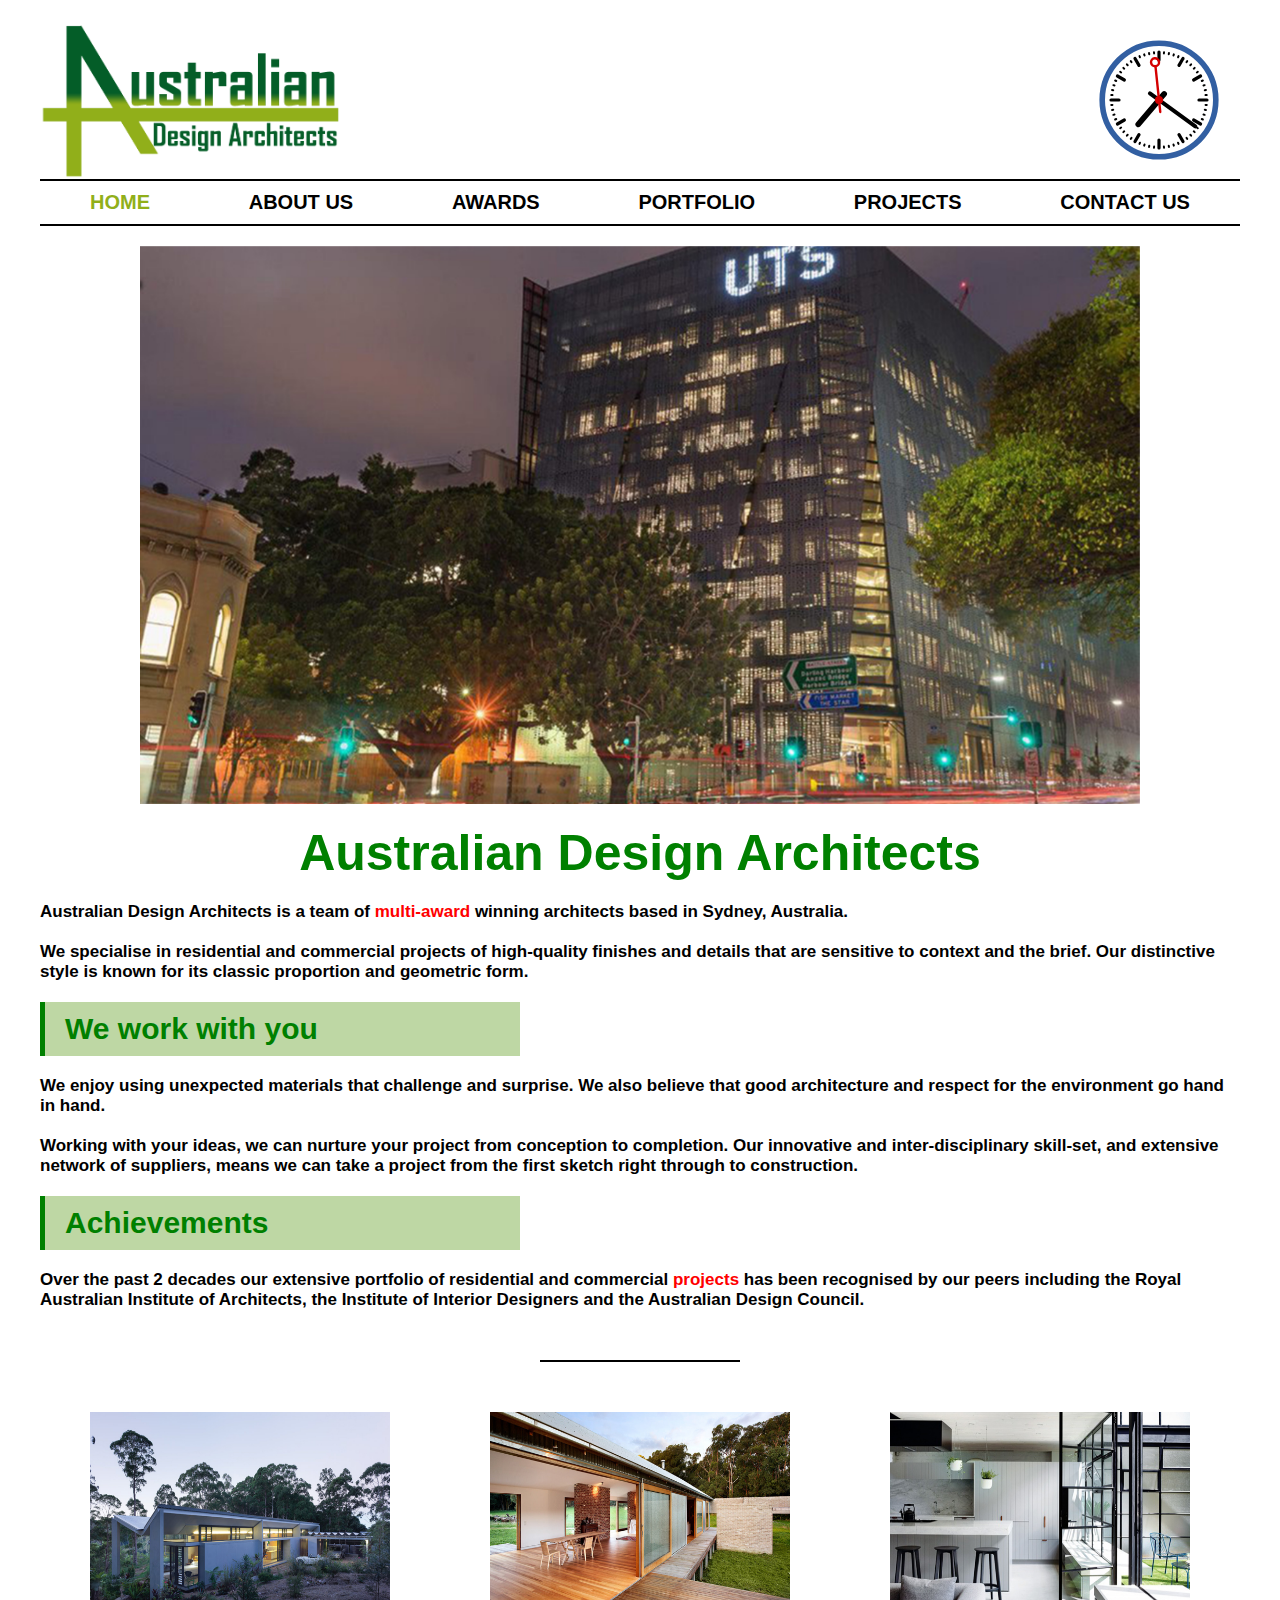
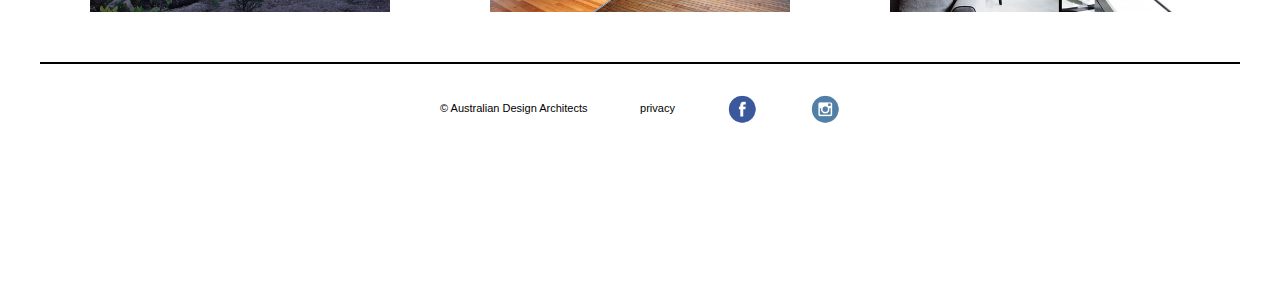
<file: index.html>
﻿<!doctype html>

<html lang="en">

<head>
  <meta charset="utf-8">

  <title>     ADA-Australian design architects      </title>
  
  <meta name="author" content="      Vilaphon Bannavong ker.kasao@gmail.com      ">

  <link rel="stylesheet" href="ada.css">

  
  <meta name="viewport" content="width=device-width, initial-scale=1">

  <!--[if lt IE 9]>
  <script src="http://html5shiv.googlecode.com/svn/trunk/html5.js"></script>
  <![endif]-->
  <script src="http://code.jquery.com/jquery-1.9.1.js"></script>
<script src="js/responsiveslides.min.js"></script>
<script>
$(function() {
$(".rslides").responsiveSlides();
});
$(function() {
  $("a[href=#menu-expand]").click(function(e) {
      $(".menu").toggleClass("menu-open");
      e.preventDefault();
  });
});

</script>


</head>


<body id="home">
<div id="wrapper">
<div id="inner-wrapper">

<header>
<a href="index.html"><img id="one" src="images/ada_new_logo.png" alt="ada_new_logo." width="300" height="180"></a> 
<canvas id="canvas" width="150" height="150"></canvas>
</header>

<div id="responsive-menu">
<div class="menu-icon">
<a href="#menu-expand"><img src="images/menu_icon.png" width="25" height="25" alt="Responsive Menu icon"/></a>
 </div>
<nav class="menu">
<ul>
<li><a href="index.html" id="current-page">HOME</a></li>
<li><a href="about_us.html">ABOUT US</a></li>
<li><a href="awards.html">AWARDS</a></li>
<li><a href="Portfolio.html">PORTFOLIO</a></li>
<li><a href="projects.html">PROJECTS</a></li>
<li><a href="Contact_Us.html">CONTACT US</a></li>
</ul>
</nav>

<main>
<figure id="image-slideshow">
<ul class="rslides"> 

<li><img src="images/uts.jpg" width="1000" height="563" alt="uts"></li> 

<li><img src=" images/old_bluiding.jpg" width="1000" height="563" alt="old_bluiding"></li> 

<li><img src=" images/darling.jpg" width="1000" height="563" alt="darling"></li>

<li><img src=" images/Saint-Paul-Cathedral_web--ready.jpg" width="1000" height="563" alt="Saint_Paul"></li>
</ul>
</figure>

<section>
<h1>Australian Design Architects</h1>

<p>Australian Design Architects is a team of <a href="awards.html">multi-award</a> winning architects based in Sydney, Australia.</p>

<p>We specialise in residential and commercial projects of high-quality finishes and details that are sensitive to context and the brief. Our distinctive style is known for its classic proportion and geometric form. </p>
<h2>We work with you</h2>
<p>We enjoy using unexpected materials that challenge and surprise. We also believe that good architecture and respect for the environment go hand in hand. </p>

<p>Working with your ideas, we can nurture your project from conception to completion. Our innovative and inter-disciplinary skill-set, and extensive network of suppliers, means we can take a project from the first sketch right through to construction. </p>

<h2>Achievements</h2>
<p>Over the past 2 decades our extensive portfolio of residential and commercial <a href="projects.html">projects</a> has been recognised by our peers including the Royal Australian Institute of Architects, the Institute of Interior Designers and the Australian Design Council. </p>



</section>
<hr>
<div id="img">
<ul>

<li><a href="about_us.html"><img  src="images/one_web_ready.jpg" alt="about_us." width="300" height="200"> </a></li>
<li><a href="awards.html"><img  src="images/two_web_ready.jpg" alt="awards" width="300" height="200"></a></li>
<li><a href="projects.html"><img  src="images/three_web_ready.jpg" alt="projects" width="300" height="200"> </a></li>

</ul>
</div>

</main>

<footer>
<ul>
<li>&copy; Australian Design Architects</li>
<li><a href="privacy.html">privacy</a></li>
<li><a href="www.facebook.com"><img src="images/facebook.png" alt="facebook" width="30" height="30"></a></li>
<li><a href="www.facebook.com"><img src="images/instagram.png" alt="facebook" width="30" height="30"></a></li>
</ul>
<canvas id="canvas" width="150" height="150"></canvas>
</footer>
<script src="js/js.js"></script>
</div>
</div>
</body>
</html>
</file>
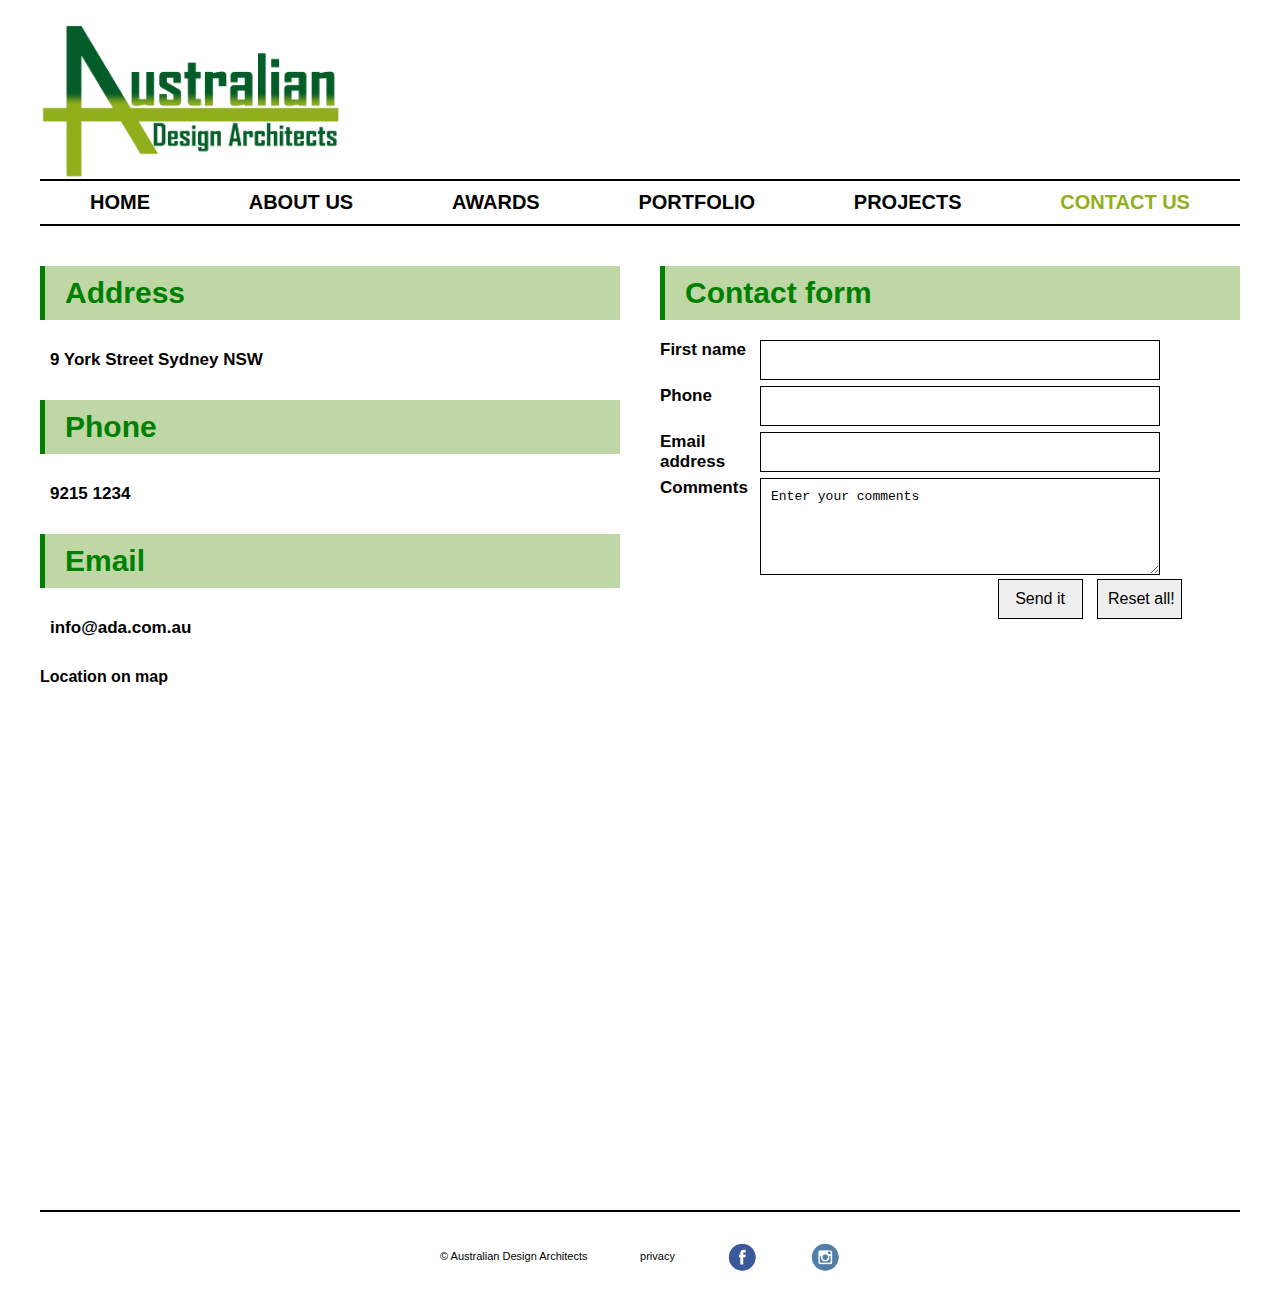
<file: Contact_Us.html>
﻿<!doctype html>

<html lang="en">

<head>
  <meta charset="utf-8">

  <title>     ADA-Australian design architects     </title>
  
  <meta name="author" content="Vilaphon Bannavong ker.kasao@gmail.com ">

  <link rel="stylesheet" href="ada.css">

  
  <meta name="viewport" content="width=device-width, initial-scale=1">

  
</head>


<body id="contact">
<div id="wrapper">

<header>
<a href="index.html"><img id="one" src="images/ada_new_logo.png" alt="ada_new_logo." width="300" height="180"></a>
</header>

<nav>
<ul>
<li><a href="index.html">HOME</a></li>
<li><a href="about_us.html">ABOUT US</a></li>
<li><a href="awards.html">AWARDS</a></li>
<li><a href="Portfolio.html">PORTFOLIO</a></li>
<li><a href="projects.html">PROJECTS</a></li>
<li><a href="Contact_Us.html" id="current-page">CONTACT US</a></li>
</ul>
</nav>

<main>
<section>
<H2>Address</h2>
<p>9 York Street Sydney NSW</p>
<H2>Phone</h2>
<p>9215 1234</p>
<H2>Email</h2>
<p>info@ada.com.au</p>



    <h3>Location on map</h3>
   
 <iframe src="https://www.google.com/maps/embed?pb=!1m18!1m12!1m3!1d13250.918209717638!2d151.19732252932903!3d-33.87086010899403!2m3!1f0!2f0!3f0!3m2!1i1024!2i768!4f13.1!3m3!1m2!1s0x6b12ae4124333c4b%3A0xacc0faaf9219d35c!2s9+York+St%2C+Sydney+NSW+2000!5e0!3m2!1sen!2sau!4v1508991019798" width="600" height="450" frameborder="0" style="border:0" allowfullscreen></iframe>
<!--google provided code and doesn't validate-->
    
</section>
<section>
<h2>Contact form</h2>
<form onsubmit="return submitIt(this)" action="#" id="myform">
<label>First name</label><input name="first_name" type="text" size="30" maxlength="40" >
<label>Phone</label> <input name="phone" type="text" size="30" maxlength="40"  >
<label>Email address</label><input type="text" name="emailAddr"size="30" maxlength="40"> 
<label>Comments</label>
 <textarea name="comments" cols="30" rows="5">Enter your comments</textarea>
 <div class="together">
<input class="button" type="submit" value="Send it" name="submit">
<input class="button" type="reset" value="Reset all!">
</div>
</form>

</section>
</main>

<footer>
<ul>
<li>&copy; Australian Design Architects</li>
<li><a href="privacy.html">privacy</a></li>
<li><a href="www.facebook.com"><img src="images/facebook.png" alt="facebook" width="30" height="30"></a></li>
<li><a href="www.facebook.com"><img src="images/instagram.png" alt="facebook" width="30" height="30"></a></li>
</ul>
</footer>
<script src="js/js.js"></script>

</div>
</body>
</html>
</file>
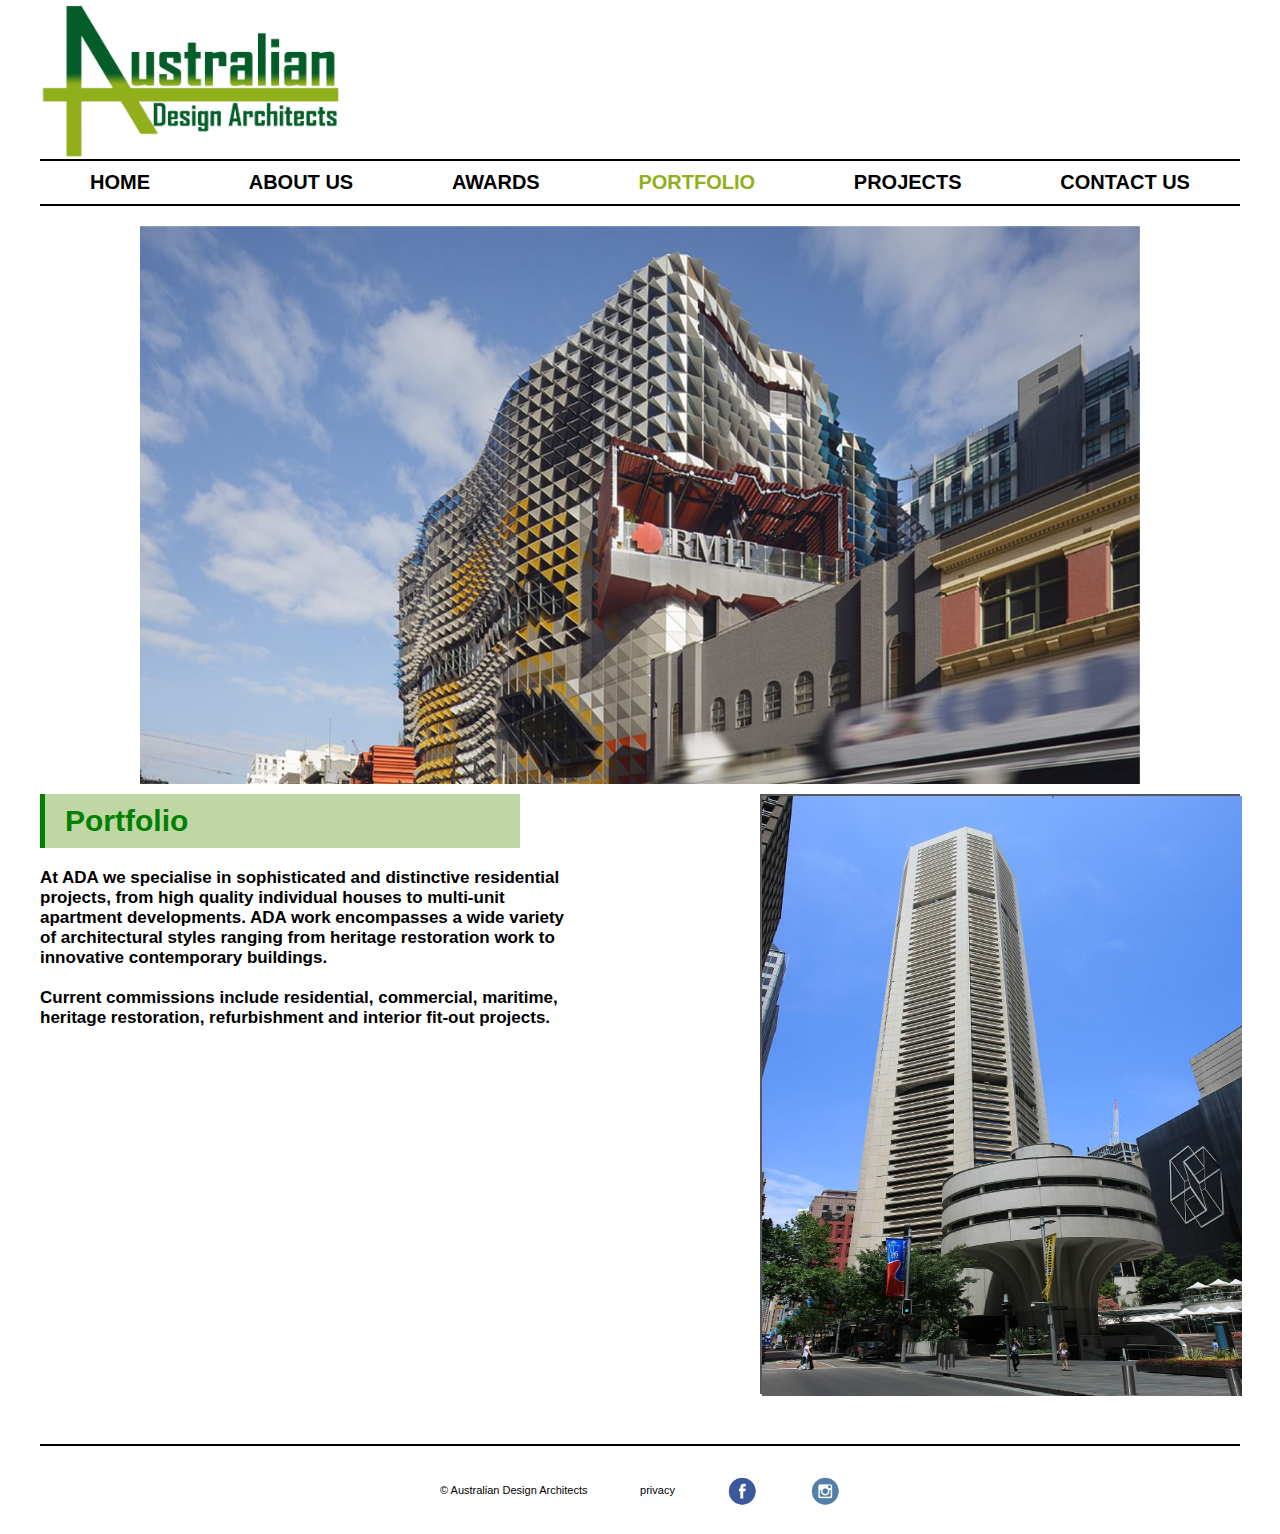
<file: Portfolio.html>
﻿<!doctype html>

<html lang="en">

<head>
  <meta charset="utf-8">

  <title>     ADA-Australian design architects      </title>
  
  <meta name="author" content="    Vilaphon Bannavong ker.kasao@gmail.com      ">

  <link rel="stylesheet" href="ada.css">

  
  <meta name="viewport" content="width=device-width, initial-scale=1">

  <!--[if lt IE 9]>
  <script src="http://html5shiv.googlecode.com/svn/trunk/html5.js"></script>
  <![endif]-->
    <script src="http://code.jquery.com/jquery-1.9.1.js"></script>
<script src="js/responsiveslides.min.js"></script>
<script>
$(function() {
$(".rslides").responsiveSlides();
});
</script>
</head>


<body id="portfolio">
<div id="wrapper">

<header>
<a href="index.html"><img id="one" src="images/ada_new_logo.png" alt="ada_new_logo." width="300" height="180"></a>
</header>

<nav>
<ul>
<li><a href="index.html">HOME</a></li>
<li><a href="about_us.html">ABOUT US</a></li>
<li><a href="awards.html">AWARDS</a></li>
<li><a href="Portfolio.html" id="current-page">PORTFOLIO</a></li>
<li><a href="projects.html">PROJECTS</a></li>
<li><a href="Contact_Us.html">CONTACT US</a></li>
</ul>
</nav>

<main>
<figure id="image-slideshow">
<ul class="rslides"> 

<li><img src="images/SetWidth.jpg" width="1000" height="563" alt="SetWidth.jpg"></li> 

<li><img src=" images/One_Bligh_Street2.jpg" width="1000" height="563" alt="One_Bligh_Street2"></li> 

<li><img src=" images/fed_square.jpg" width="1000" height="563" alt="fed_square"></li>

<li><img src=" images/Melbourne_GPO.jpg" width="1000" height="563" alt="Melbourne_GPO"></li>
</ul>
</figure>
<div id="main">
<section>
<h1>Portfolio</h1>
<p>At ADA we specialise in sophisticated and distinctive residential projects, from high quality individual houses to multi-unit apartment developments. ADA work encompasses a wide variety of architectural styles ranging from heritage restoration work to innovative contemporary buildings.</p>

<p>Current commissions include residential, commercial, maritime, heritage restoration, refurbishment and interior fit-out projects.</p>

</section>
<figure>
<img src=" images/Mlc_center_syd.jpg" width="480" height="600" alt="Mlc_center_syd">
</figure>
</div>
</main>

<footer>
<ul>
<li>&copy; Australian Design Architects</li>
<li><a href="privacy.html">privacy</a></li>
<li><a href="www.facebook.com"><img src="images/facebook.png" alt="facebook" width="30" height="30"></a></li>
<li><a href="www.facebook.com"><img src="images/instagram.png" alt="facebook" width="30" height="30"></a></li>
</ul>
</footer>

</div>
</body>
</html>
</file>
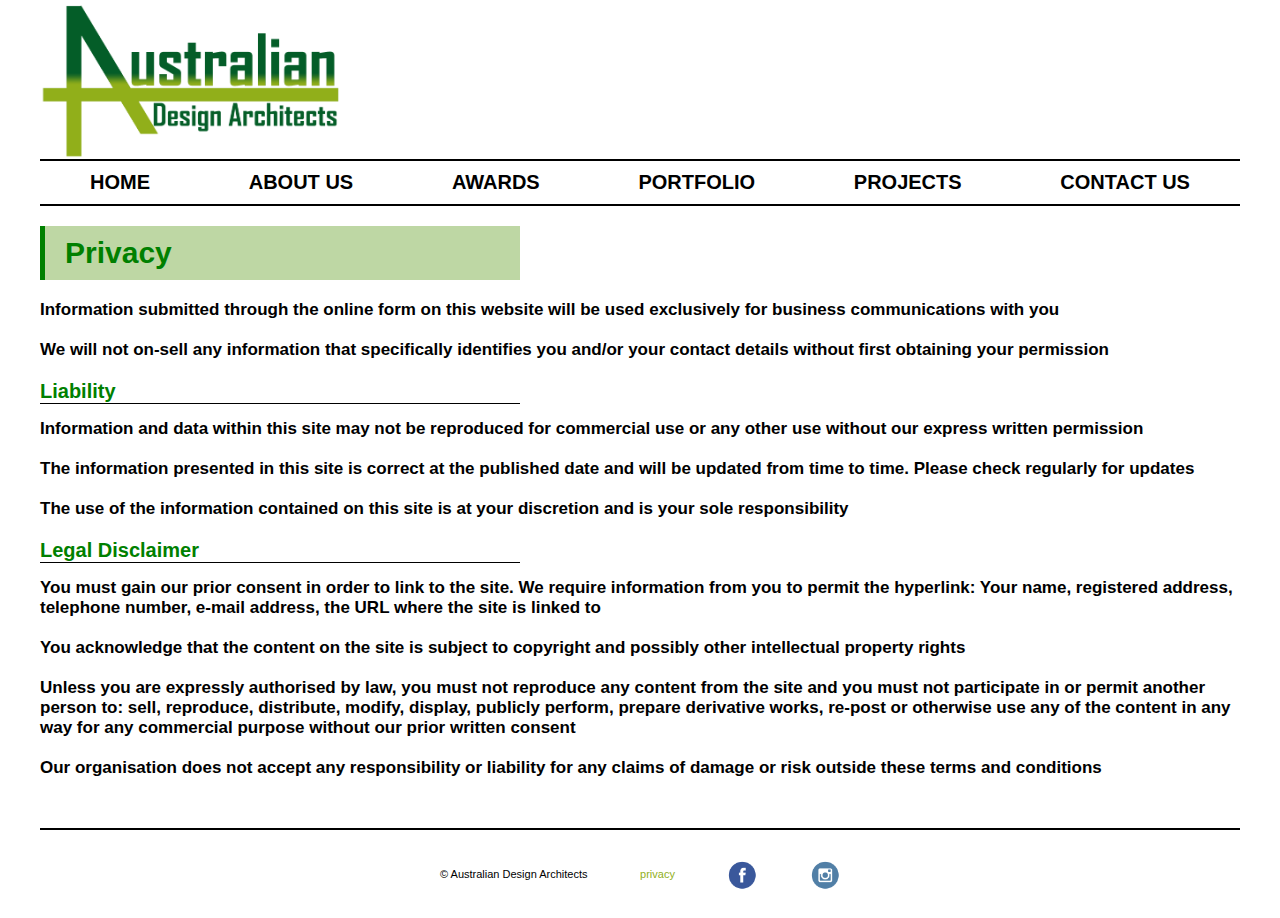
<file: privacy.html>
﻿<!doctype html>

<html lang="en">

<head>
  <meta charset="utf-8">

  <title>     ADA-Australian design architects      </title>
  
  <meta name="author" content="    Vilaphon Bannavong ker.kasao@gmail.com      ">

  <link rel="stylesheet" href="ada.css">

  
  <meta name="viewport" content="width=device-width, initial-scale=1">

  <!--[if lt IE 9]>
  <script src="http://html5shiv.googlecode.com/svn/trunk/html5.js"></script>
  <![endif]-->
</head>


<body id="privacy">
<div id="wrapper">

<header>
<a href="index.html"><img id="one" src="images/ada_new_logo.png" alt="ada_new_logo." width="300" height="180"></a>
</header>

<nav>
<ul>
<li><a href="index.html">HOME</a></li>
<li><a href="about_us.html">ABOUT US</a></li>
<li><a href="awards.html">AWARDS</a></li>
<li><a href="Portfolio.html">PORTFOLIO</a></li>
<li><a href="projects.html">PROJECTS</a></li>
<li><a href="Contact_Us.html">CONTACT US</a></li>
</ul>
</nav>

<main>

<h1>Privacy</h1>
<p>Information submitted through the online form on this website will be used exclusively for business communications with you</p>
<p>We will not on-sell any information that specifically identifies you and/or your contact details without first obtaining your permission</p>
<h2>Liability</h2>
<p>Information and data within this site may not be reproduced for commercial use or any other use without our express written permission</p>
<p>The information presented in this site is correct at the published date and will be updated from time to time. Please check regularly for updates</p>
<p>The use of the information contained on this site is at your discretion and is your sole responsibility</p>
<h2>Legal Disclaimer</h2>
<p>You must gain our prior consent in order to link to the site. We require information from you to permit the hyperlink: Your name, registered address, telephone number, e-mail address, the URL where the site is linked to </p>
<p>You acknowledge that the content on the site is subject to copyright and possibly other intellectual property rights</p>
<p>Unless you are expressly authorised by law, you must not reproduce any content from the site and you must not participate in or permit another person to: sell, reproduce, distribute, modify, display, publicly perform, prepare derivative works, re-post or otherwise use any of the content in any way for any commercial purpose without our prior written consent</p>
<p>Our organisation does not accept any responsibility or liability for any claims of damage or risk outside these terms and conditions</p>


</main>

<footer>
<ul>
<li>&copy; Australian Design Architects</li>
<li><a href="privacy.html"id="current-page">privacy</a></li>
<li><a href="www.facebook.com"><img src="images/facebook.png" alt="facebook" width="30" height="30"></a></li>
<li><a href="www.facebook.com"><img src="images/instagram.png" alt="facebook" width="30" height="30"></a></li>
</ul>
</footer>

</div>
</body>
</html>
</file>
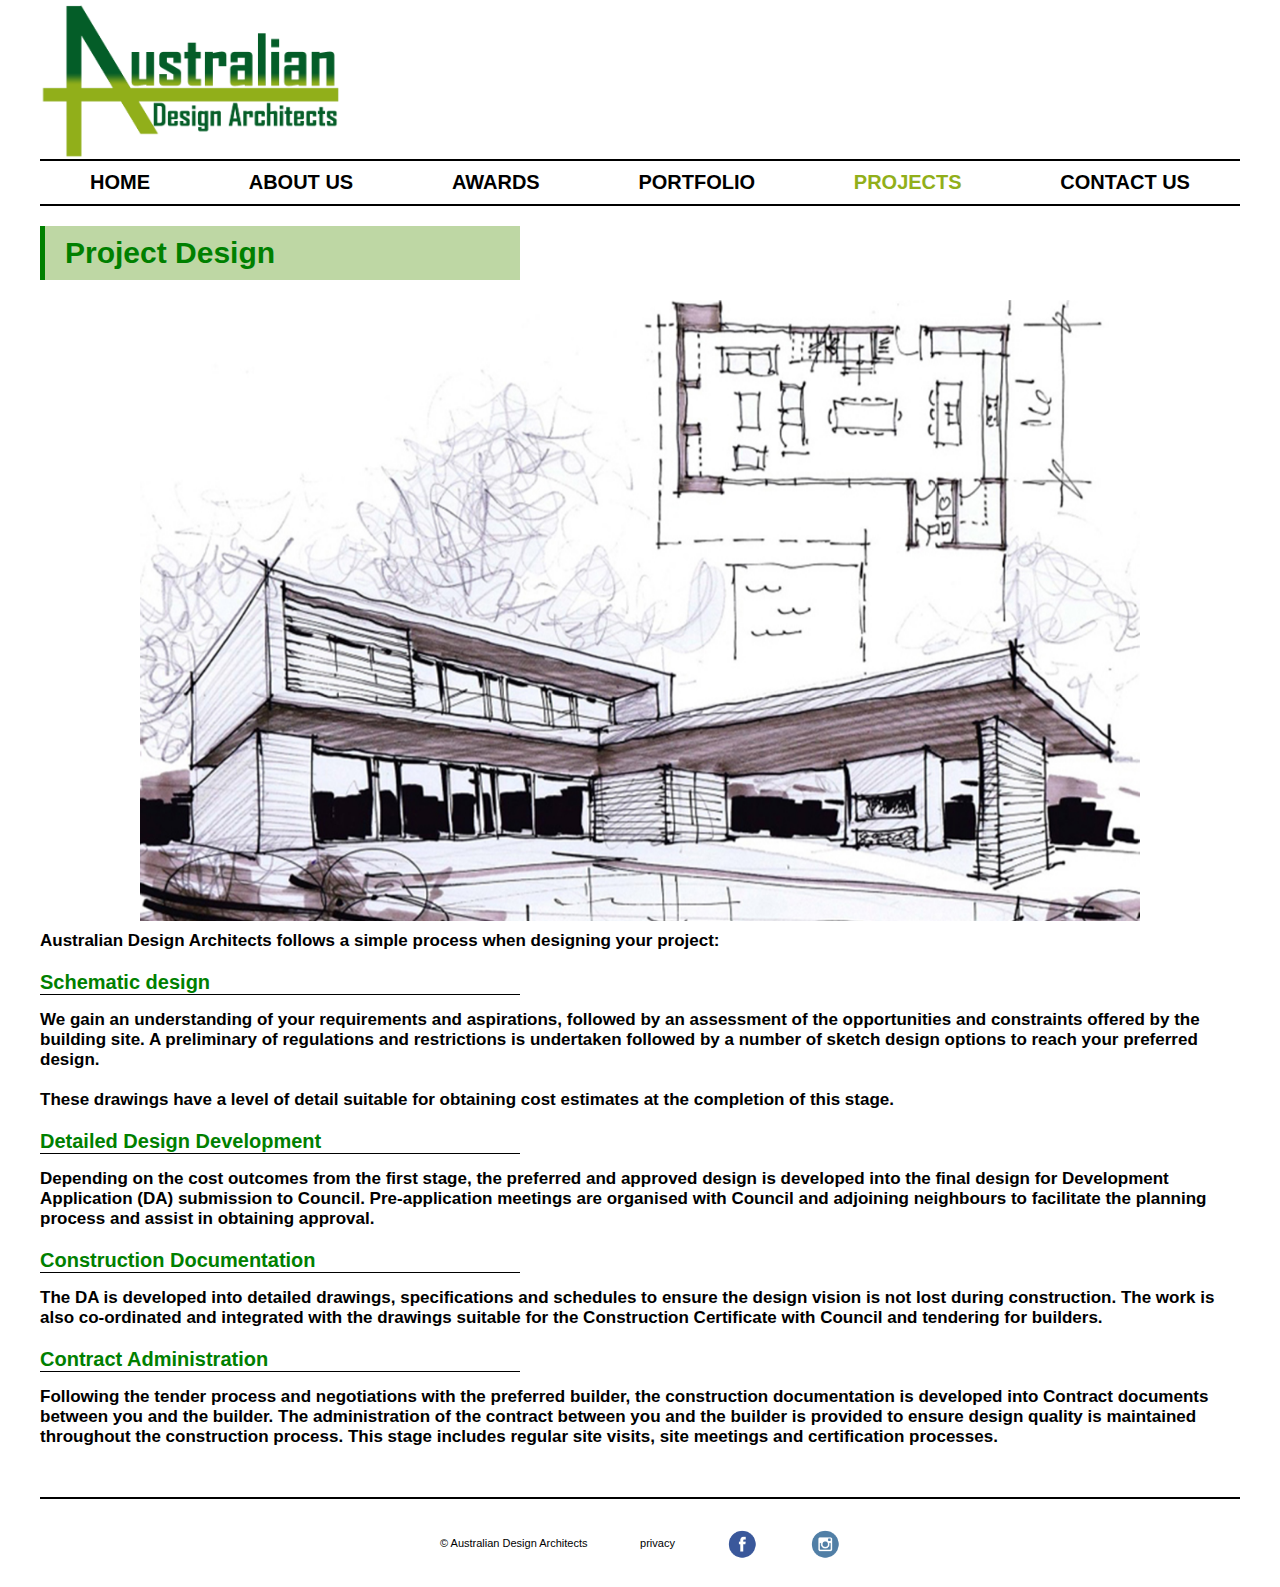
<file: projects.html>
﻿<!doctype html>

<html lang="en">

<head>
  <meta charset="utf-8">

  <title>    ADA-Australian design architects    </title>
  
  <meta name="author" content="     Vilaphon Bannavong ker.kasao@gmail.com     ">

  <link rel="stylesheet" href="ada.css">

  
  <meta name="viewport" content="width=device-width, initial-scale=1">

  
  <!--[if lt IE 9]>
  <script src="http://html5shiv.googlecode.com/svn/trunk/html5.js"></script>
  <![endif]-->
      <script src="http://code.jquery.com/jquery-1.9.1.js"></script>
<script src="js/responsiveslides.min.js"></script>


</head>


<body id="project">
<div id="wrapper">

<header>

<a href="index.html"><img id="one" src="images/ada_new_logo.png" alt="ada_new_logo." width="300" height="180"></a>
</header>

<nav>
<ul>
<li><a href="index.html">HOME</a></li>
<li><a href="about_us.html">ABOUT US</a></li>
<li><a href="awards.html">AWARDS</a></li>
<li><a href="Portfolio.html">PORTFOLIO</a></li>
<li><a href="projects.html" id="current-page">PROJECTS</a></li>
<li><a href="Contact_Us.html">CONTACT US</a></li>

</ul>
</nav>

<main>


<h1>Project Design</h1>
<figure id="image-slideshow">
<ul class="rslides"> 

<li><img src="images/ac.jpg" width="1000" height="563" alt="ac"></li> 

<li><img src=" images/construction-documentationt.jpg" width="1000" height="563" alt="construction-documentationt"></li> 




</ul>
</figure>
<p>Australian Design Architects follows a simple process when designing your project:</p>

<h2>Schematic design</h2>
<p>We gain an understanding of your requirements and aspirations, followed by an assessment of the opportunities and constraints offered by the building site. A preliminary of regulations and restrictions is undertaken followed by a number of sketch design options to reach your preferred design. </p>

<p>These drawings have a level of detail suitable for obtaining cost estimates at the completion of this stage.</p>

<h2>Detailed Design Development</h2>
<p>Depending on the cost outcomes from the first stage, the preferred and approved design is developed into the final design for Development Application (DA) submission to Council. Pre-application meetings are organised with Council and adjoining neighbours to facilitate the planning process and assist in obtaining approval.</p>

<h2>Construction Documentation</h2>
<p>The DA is developed into detailed drawings, specifications and schedules to ensure the design vision is not lost during construction. The work is also co-ordinated and integrated with the drawings suitable for the Construction Certificate with Council and tendering for builders.</p>

<h2>Contract Administration</h2>
<p>Following the tender process and negotiations with the preferred builder, the construction documentation is developed into Contract documents between you and the builder. The administration of the contract between you and the builder is provided to ensure design quality is maintained throughout the construction process. This stage includes regular site visits, site meetings and certification processes.</p>

</main>

<footer>
<ul>
<li>&copy; Australian Design Architects</li>
<li><a href="privacy.html">privacy</a></li>
<li><a href="www.facebook.com"><img src="images/facebook.png" alt="facebook" width="30" height="30"></a></li>
<li><a href="www.facebook.com"><img src="images/instagram.png" alt="facebook" width="30" height="30"></a></li>
</ul>
</footer>

</div>
</body>
<script src="js/js.js"><script>
</html>
</file>
<file: ada.css>
﻿* {
margin: 0em;
padding: 0em;
font-size: 100%;
border-style: none;
list-style-type: none;
}
#ui-id-1{
	background-color: rgba(000, 255, 0, 1);
	width:43%;
	
}

.ui-menu-item:hover{
	background-color:yellow;
}

* {
  box-sizing: border-box;
}
.row > .column {
  padding: 0 8px;
}

.row:after {
  content: "";
  display: table;
  clear: both;
}

.column {
  float: left;
  width: 25%;
  
}
.columnout{
float: left;
  width: -25%;
  padding-left:10px;
}
.row{
margin-left:50px;
}
.picin{
margin-left:100px;
}
/* The Modal (background) */
.modal {
  display: none;
  position: fixed;
  z-index: 1;
  padding-top: 100px;
  left: 0;
  top: 0;
  width: 100%;
  height: 100%;
  overflow: auto;
  background-color: black;
}

/* Modal Content */
.modal-content {
  position: relative;
  background-color: #fefefe;
  margin: auto;
  padding: 0;
  width: 90%;
  max-width: 1200px;
}

/* The Close Button */
.close {
  color: white;
  position: absolute;
  top: 10px;
  right: 25px;
  font-size: 35px;
  font-weight: bold;
}

.close:hover,
.close:focus {
  color: #999;
  text-decoration: none;
  cursor: pointer;
}

.mySlides {
  display: none;
}

.cursor {
  cursor: pointer
}

/* Next & previous buttons */
.prev,
.next {
  cursor: pointer;
  position: absolute;
  top: 50%;
  width: auto;
  padding: 16px;
  margin-top: -50px;
  color: white;
  font-weight: bold;
  font-size: 20px;
  transition: 0.6s ease;
  border-radius: 0 3px 3px 0;
  user-select: none;
  -webkit-user-select: none;
}

/* Position the "next button" to the right */
.next {
  right: 0;
  border-radius: 3px 0 0 3px;
}

/* On hover, add a black background color with a little bit see-through */
.prev:hover,
.next:hover {
  background-color: rgba(0, 0, 0, 0.8);
}

/* Number text (1/3 etc) */
.numbertext {
  color: #f2f2f2;
  font-size: 12px;
  padding: 8px 12px;
  position: absolute;
  top: 0;
}

img {
  margin-bottom: -4px;
}

.caption-container {
  text-align: center;
  background-color: black;
  padding: 2px 16px;
  color: white;
}

.demo {
  opacity: 0.6;
}

.active,
.demo:hover {
  opacity: 1;
}

img.hover-shadow {
  transition: 0.3s
}

.hover-shadow:hover {
  box-shadow: 0 4px 8px 0 rgba(0, 0, 0, 0.2), 0 6px 20px 0 rgba(0, 0, 0, 0.19)
}
 canvas{
	padding-left:740px;
	
}
#privacy h1{
	color:green;;
	width:480px;
	background-color:#bed7a4;
	border-left: 5px solid green; 
	font-size:30px;
	padding:10px 20px 10px 20px;
	margin-bottom:20px;
}
#privacy h2{
	font-size:20px;
	color:green;
	border-bottom:1px solid #000;
	width:480px;
	margin-bottom:15px;
}
#project h1{
	color:green;;
	width:480px;
	background-color:#bed7a4;
	border-left: 5px solid green; 
	font-size:30px;
	padding:10px 20px 10px 20px;
	margin-bottom:20px;
}
#project h2{
	font-size:20px;
	color:green;
	border-bottom:1px solid #000;
	width:480px;
	margin-bottom:15px;
}
#project p{
	margin-top:10px;
	margin-bottom:20px;
}
#portfolio main{
	width:1200px;
	margin:auto;
}
#portfolio h1{
	color:green;
	width:480px;
	background-color:#bed7a4;
	border-left: 5px solid green; 
	font-size:30px;
	padding:10px 20px 10px 20px;
	margin-bottom:20px;
	margin-top:10px;
	
}
#main section{
	 width:1000px;
}
#main figure{
	width:480px;
	margin-left:190px;
	margin-top:10px;
	border:2px solid #57575c;
}
#main figure img{
	vertical-align:bottom;
}
#main{
	display:flex;
	justify-content:space-between;
	
	
}

body{
	font-family: helvetica, arial, sans-serif;	
	color: #000;
	
	
}
#award h2{
	font-size:20px;
	color:#57575c;
	border-bottom:1px solid #000;
}
#award p{
	font-size:14px;
	margin-top:5px;
	
	
}
#p-one{
	margin-top:18px;
}
.p-c{
	margin-top:18px;
}
.p-b{
	margin-top:20px;
}
.p-a{
	margin-top:33px;
}
#award h1{
	color:green;
	width:480px;
	background-color:#bed7a4;
	/*this one is for my knowlage border-radius: 10px;*/
	border-left: 5px solid green; 
	font-size:30px;
	padding:10px 20px 10px 20px;
	margin-bottom:20px;
}
#main-award{
	display:flex;
	justify-content:space-between;
}
#award figure{
	width:380px;

}
#one{
	margin-top:5px;
	
}
#about main {
	display:flex;
	justify-content:space-between;
	
}
#about section{
	width:580px;
	
	margin-bottom:20px;

}
#about h1{
	color:green;
	
	background-color:#bed7a4;
	border-left: 5px solid green; 
	font-size:30px;
	padding:10px 20px 10px 20px;
	margin-bottom:20px;
}
#about h2{
	color:green;
	margin-bottom:20px;
	border-bottom: 1px solid #000;
	font-size:30px;
	
	
}
#contact main {
	display:flex;
	justify-content:space-between;
	
}
#home,#about,#contact{
	margin-top:20px;
}

#wrapper{
	min-width:400px;
	max-width:1200px;
	margin:auto;
	
	
}
#inner-wrapper{
	margin:auto;
	max-width:1200px;
	
}
header img{
	width:100%;
	max-width:300px;
	height:auto;
}

#responsive-menu  .menu-icon {      /* responsive MENU */
display: none;
width: 100%;
}

#responsive-menu  .menu-icon a {      /* responsive MENU */
width: 100%;
display: inline-block;
color: #000;
text-decoration: none;
font-weight: bold;
font-size: 20px;
}

#responsive-menu  .menu-icon img {      /* responsive MENU */
vertical-align: bottom;

}
nav{
	width:1200px;
	border-top:2px solid #000;
	border-bottom:2px solid #000;
	border-bottom:2px solid #000;
	margin-bottom:20px;
	
}
nav ul{
	display:flex;
	
	justify-content:space-between;
	margin-left:50px;
	margin-right:50px;
	margin-top:10px ;
	margin-bottom:10px;
	
	
}
nav a{
	color:#000;
	font-size:20px;
	text-decoration: none;
	 font-weight:700;
}
nav a:hover{
	color:green;
	text-decoration: none;
	
}
#current-page{
	color:#91af1a;
}

#home section {
	max-width: 1200px;
	border-style: none;
	margin-bottom:50px;
	margin-left:auto;
	margin-right:auto;
	

}
hr{
	
	width:200px;
border:1px solid #000;
margin:auto;
}
#contact section{
	width:580px;
	
	margin-bottom:20px;

}

#contact section p{	
padding:10px;

}
#home h1{
	color:green;
	font-size:50px;
	text-align:center;
	margin-top:20px;
	margin-bottom:20px;
	
}
#contact h1{
	margin-top:10px;
	color:green;
	font-size:30px;
	text-align:center;
}
#home h2{
	max-width:480px;
	color:green;
	font-size:30px;
	background-color:#bed7a4;
	border-left: 5px solid green; 
	margin-top:20px;
	margin-bottom:20px;
	padding:10px 20px 10px 20px;
	
	
}
#contact h2{
	color:green;
	font-size:30px;
	
	margin-top:20px;
	margin-bottom:20px;
	background-color:#bed7a4;
	border-left: 5px solid green; 
	padding:10px 20px 10px 20px;
}
p{
	font-size:17px;
	font-weight:700;
	margin-bottom:20px;
}
 a{
	 color:red;
	 text-decoration:none;
 }
 input{
	 border:1px solid #000;
	padding:10px;
	width:400px;
	margin-bottom:6px;
	 
 }
 #contact .together{
	 margin-right:58px;
	 text-align: right;
	 }
 textarea{
	 border:1px solid #000;
	padding:10px;
	 max-width:400px;
	 min-width:400px;
	 
 }
 label{
	 width:100px;
	 float:left;
	font-size:17px;
	font-weight:700;
 }
 .button {
	
	 
	 margin-left:10px;
	 width:85px;

 }
 a:hover{
	 color:green;
	 text-decoration:underline;
 }
  
 #img ul{
	 display:flex;
	justify-content:space-around;
	margin-top:50px;
 }
 footer{
	font-size:11px;
	border-top:2px solid #000;
	margin-top:50px;
	
}
footer ul{
	
	display:flex ;
	justify-content:space-between;
	margin:30px 100px;
	align-items: center;
	padding-left:300px;
	padding-right:300px;
}


footer a{
	color:black;
	text-decoration: none;
}

footer  a:hover{
	text-decoration: underline;
}
 

#image-slideshow { /* apply the width of your images */
width:100%;
max-width:1000px;
height:auto;
margin: auto;
}
#image-slideshow h1 {
font-size: 2em;
letter-spacing: 0.4em;
text-align: center;
}
.rslides {
position: relative;
list-style: none;
overflow: hidden;
width: 100%;
padding: 0;
margin: 0;
    
}

.rslides li {
-webkit-backface-visibility: hidden;
position: absolute;
display: none;
width: 100%;
left: 0;
top: 0;
}
.rslides li:first-child {
position: relative;
display: block;
float: left;
}
.rslides img {
display: block;
height: auto;
float: left;
width: 100%;
border: 0;
}




	@media screen and (max-width: 750px) {    /* responsive design for SMART PHONES */ 

	#wrapper {
	margin: 0px;   
	min-width: 320px; 
	}

	#inner-wrapper {
	padding: 3% 5%;
	}

#responsive-menu  .menu-icon img {
	
}
		
	#responsive-menu  .menu {   /* responsive MENU */
	max-height: 0;
	overflow: hidden;
	float: none;
	width: 100%;
	transition: max-height 0.5s;
	}

	#responsive-menu  .menu.menu-open {   /* responsive MENU */
	max-height: 1000px;
	transition: max-height 0.5s;
}

	#responsive-menu  .menu-icon {   /* responsive MENU */
	display: inline-block;
	}
	#home h1{
		font-size:30px;
	}
	   #img {
	   max-width:300px;
	 min-width:200px;
	 height:auto;
	 margin:auto;
     }
	 
        #img ul{
	flex-flow: column wrap; 
	
     }
	 #one{
	margin-top:-20px;
	
}

	nav {    /*  insert a suitable top margin  */

	}
	nav ul {
	flex-flow: column wrap; 

	} 

	nav li {   /*  insert a suitable top margin  */
	
	font-size: 83%;
	}

	main {   /*  insert a suitable top margin  */
	
	}

	footer {   /*  insert text align for center  */
	width: 100%;
	 }

	footer ul{
	 
	justify-content:space-between;
	margin:0px 0px;
	align-items: center;
	padding-left:0px;
	padding-right:0px;
	flex-flow: column wrap; 
	} 

	footer li {   /*  insert a suitable top margin  */
	
	}

    }    /* closes 480px break point */
</file>
